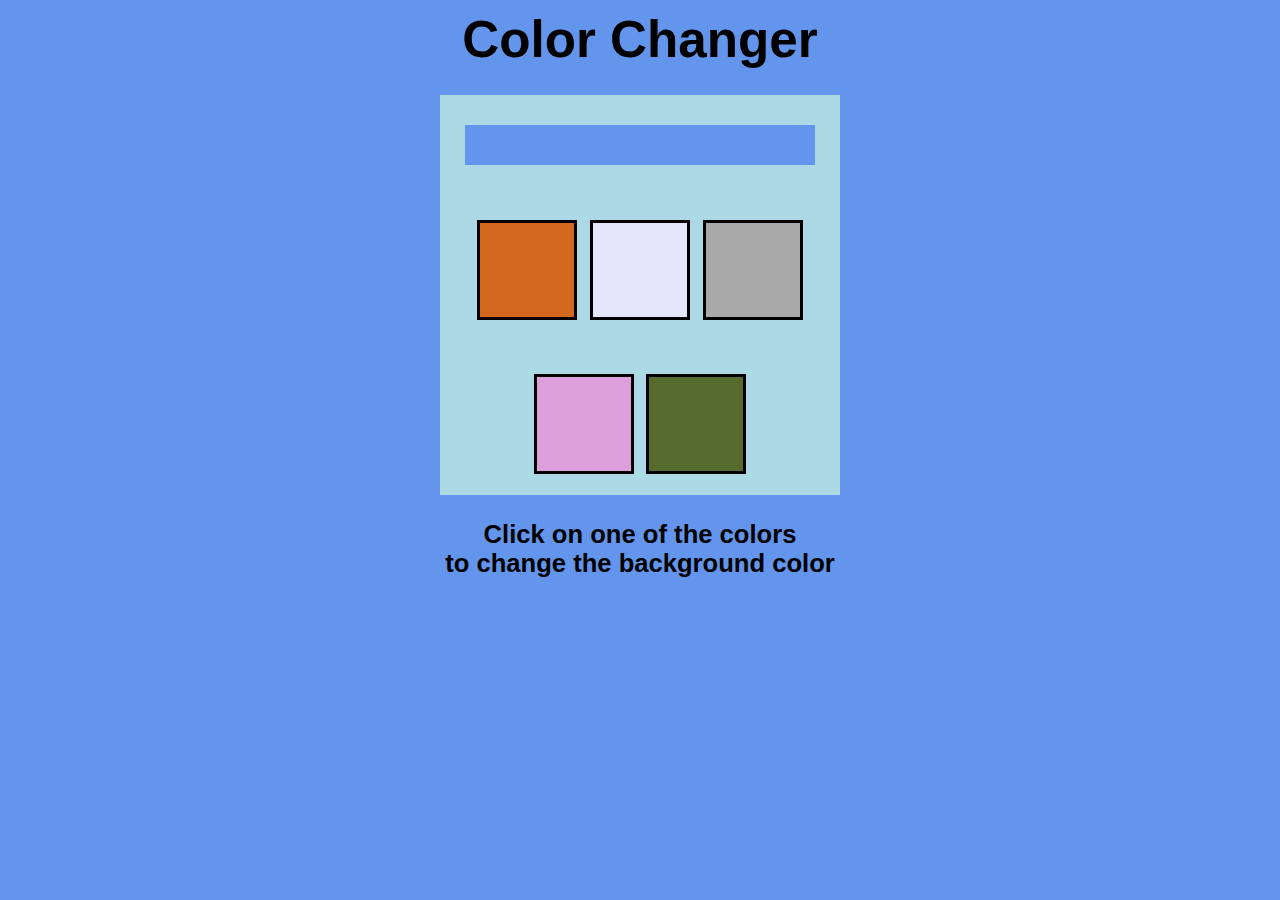
<file: Color Picker/index.html>
<!DOCTYPE html>
<html lang="en">
<head>
    <meta charset="UTF-8">
    <meta name="viewport" content="width=device-width, initial-scale=1.0">
    <title>Color Picker</title>
    <link rel="stylesheet" href="style.css">
</head>
<body>
    <div class="container">
        <div class="box"><h1>Color Changer</h1></div>
            <div class="boxes">
                <div class="box1"> </div>
                <div class="button" id="chocolate"></div>
                <div class="button" id="lavender"></div>
                <div class="button" id="grey"></div>
                <div class="button" id="plum"></div>
                <div class="button" id="olive"></div>
            </div>
        <div class="box2"> <h2>Click on one of the colors <br>to change the background color</h2> </div>
        </div>
    </div>
    <script src="script.js"></script>
</body>
</html>
</file>
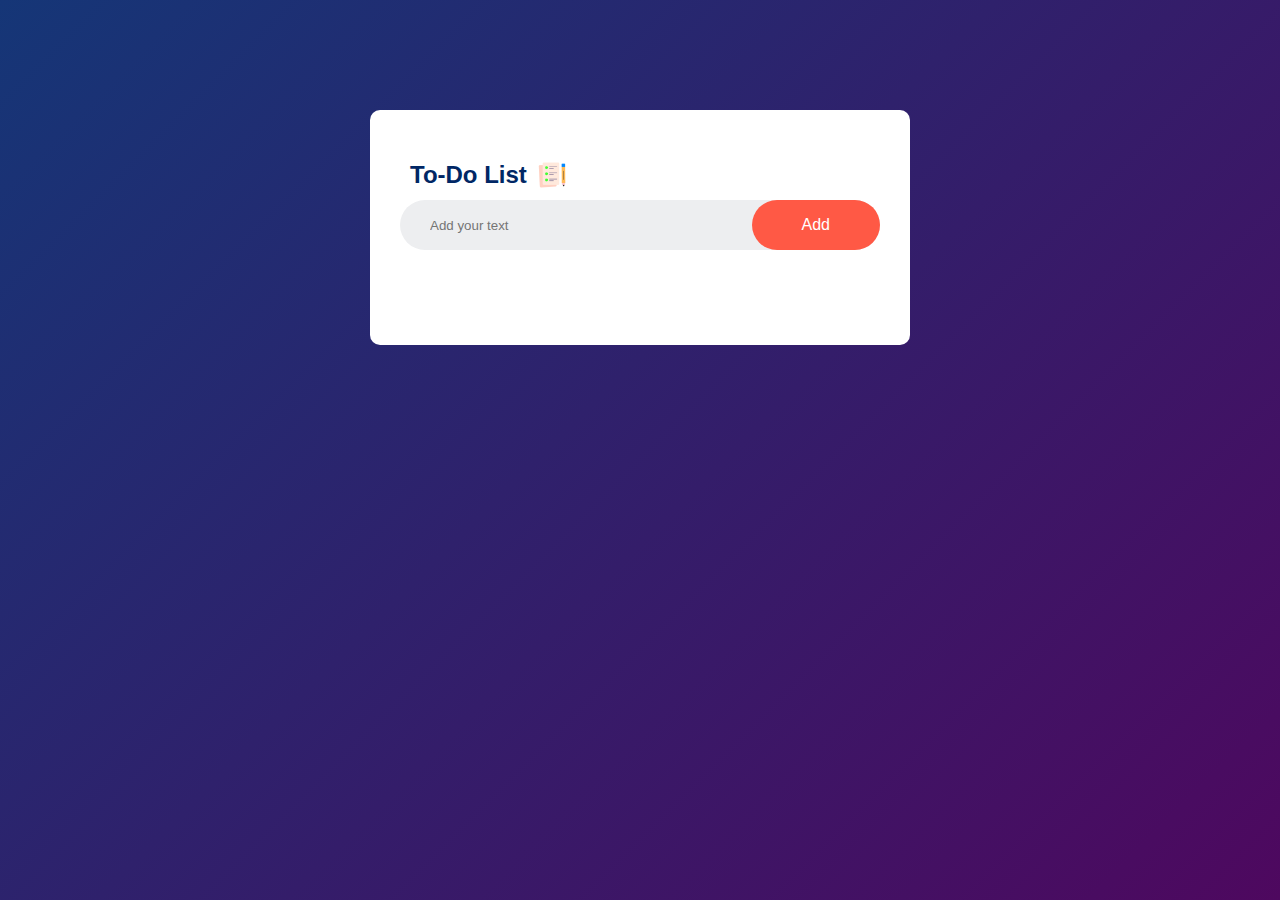
<file: To Do List/index.html>
<!DOCTYPE html>
<html lang="en">
<head>
    <meta charset="UTF-8">
    <meta name="viewport" content="width=device-width, initial-scale=1.0">
    <title>To-Do List App</title>
    <link rel="stylesheet" href="style.css">
</head>
<body>
    <div class="container">
        <div class="todo-app">
            <h2>To-Do List <img src="icon.png"></h2>
            <div class="row">
                <input type="text" id="input-box" placeholder="Add your text">
                <button onclick="addTask()">Add</button> 
            </div>
            <ul id="list-container">
                <!-- <li class="checked">List 1</li>
                <li>List 2</li>
                <li>List 3</li> -->
            </ul>
        </div>
    </div>
    <script src="script.js"></script>
</body>
</html>
</file>
<file: Color Picker/style.css>
*{
    margin: 0;
    padding: 0;
    box-sizing: border-box;
    font-family: sans-serif;
}
body, html{
    width: 100%;
    height: 100%;
}
.container{
    justify-content: center;
    padding: 10px;
    height: 100%;
    width: 100%;
    background-color: cornflowerblue;
}
.box{
    font-size: 2vw;
    text-align: center;
    display: flex;
    justify-content: center;
    padding-bottom: 2vw;
}
.button{
    width: 100px;
    height: 100px;
    border: solid black;
}
.box1{
    width: 350px;
    height: 40px;
    background-color: cornflowerblue;
    font-size: 1.8vw;
    font-weight: 600;
    text-align: center;
}
.box2{
    text-align: center;
}
.boxes{
    background-color:lightblue;
    display: flex;
    align-items: center;
    justify-content: center;
    flex-wrap: wrap;
    margin: auto;
    width: 400px;
    height: 400px;
    gap: 1vw;
    padding-top: 10px;
    /* margin-bottom: 10px; */
}
#chocolate{
    background-color: chocolate;
}
#lavender{
    background-color: lavender;
}
#grey{
    background-color: darkgrey;
}
#plum{
    background-color: plum;
}
#olive{
    background-color: darkolivegreen;
}
.box2 h2{
    display: block;
    font-size: 2vw;
    font-weight: bold;
    margin-top: 2vw;
}
</file>
<file: To Do List/style.css>
*{
    margin: 0;
    padding: 0;
    box-sizing: border-box;
    font-family: 'Poppins', sans-serif;
}
.container {
    width: 100%;
    min-height: 100vh;
    background: linear-gradient(135deg, #153677, #4e085f);
    padding: 10px;
}
.todo-app {
    width: 100%;
    max-width: 540px;
    background: #fff;
    margin: 100px auto 20px;
    padding: 40px 30px 70px;
    border-radius: 10px;    
}
.todo-app h2{
    color: #002765;
    display: flex;
    align-items: center;
    margin-left: 10px;
}
.todo-app h2 img{
    width: 30px;
    margin: 10px;
}
.row{
    display: flex;
    align-items: center;
    justify-content: space-between;
    background: #edeef0;
    border-radius: 30px;
    padding-left: 20px;
    margin-bottom: 25px;
}
input{
    flex: 1;
    border: none;
    outline: none;
    background: transparent;
    padding: 10px;
}
button{
    border: none;
    outline: none;
    padding: 16px 50px;
    background: #ff5945;
    color: #fff;
    font-size: 16px;
    cursor: pointer;
    border-radius: 40px;
}
ul{
    list-style: none;
    font-size: 16px;
    cursor: pointer;
    border-radius: 40px;
}
ul li{
    list-style: none;
    font-size: 17px;
    user-select: none;
    padding: 12px 8px 12px 50px;
    cursor: pointer;
    position: relative;
}
ul li::before{
    content: '';
    position: absolute;
    height: 28px;
    width: 28px;
    border-radius: 50%;
    background-image: url(unchecked.png);
    background-size: cover;
    background-position: center;
    top: 12px;
    left: 1px;
}
ul li.checked{
    color: #555;
    text-decoration: line-through;
}
ul li.checked::before{
    background-image: url(checked.png);
}
ul li span{
    position: absolute;
    right: 0;
    top: 5px;
    width: 40px;
    height: 40px;
    font-size: 22px;
    line-height: 40px;
    text-align: center;
    border-radius: 50%;
}
ul li span:hover{
    background: #edeef0;
}
</file>
